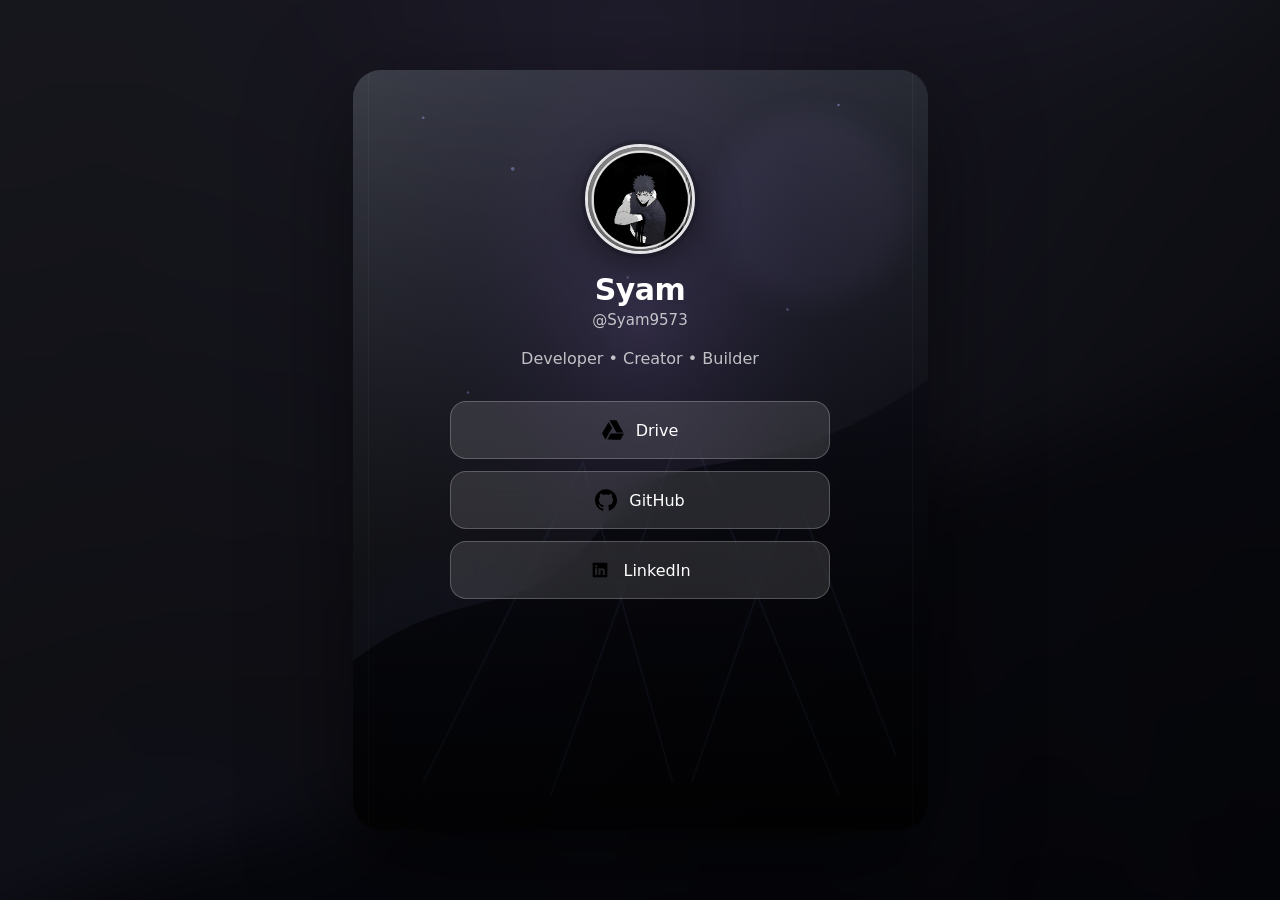
<file: index.html>
<!DOCTYPE html>
<html lang="en">
<head>
    <meta charset="UTF-8">
    <meta name="viewport" content="width=device-width, initial-scale=1.0">
    <meta name="description" content="Syam's social profile and links">
    <meta name="theme-color" content="#080808">
    <title>Syam — Links</title>
    <link rel="stylesheet" href="./css/reset.css">
    <link rel="stylesheet" href="./css/variables.css">
    <link rel="stylesheet" href="./css/layout.css">
    <link rel="stylesheet" href="./css/profile.css">
    <link rel="stylesheet" href="./css/buttons.css">
    <link rel="stylesheet" href="./css/desktop.css">
    <link rel="stylesheet" href="./css/responsive.css">
</head>
<body>
    <div id="desktop-background"></div>
    <main class="profile-page">
        <section class="profile-card">
            <div id="profile-background" class="profile-background"></div>
            <div class="profile-overlay"></div>
            <div class="profile-content">
                <img id="profile-image" class="profile-image" src="" alt="Kesav profile picture">
                <h1 id="profile-name"></h1>
                <p id="profile-username"></p>
                <p id="profile-bio"></p>
                <div id="social-links" class="social-links"></div>
            </div>
        </section>
    </main>
    <script src="./js/config.js"></script>
    <script src="./js/backgrounds.js"></script>
    <script src="./js/app.js"></script>
</body>
</html>
</file>
<file: css/variables.css>
:root {
    --page-bg: #080808;
    --card-width: 575px;
    --card-radius: 28px;
    --text-primary: #ffffff;
    --text-secondary: rgba(255,255,255,0.72);
    --button-bg: rgba(255,255,255,0.12);
    --button-border: rgba(255,255,255,0.22);
    --blur: 18px;
    --transition: 250ms ease;
}
</file>
<file: css/layout.css>
.profile-page {

    min-height: 100vh;

    display: flex;

    justify-content: center;

    align-items: center;

    padding: 30px;

}


.profile-card {

    position: relative;

    width: min(
        var(--card-width),
        100%
    );

    min-height: 760px;

    overflow: hidden;

    border-radius:
        var(--card-radius);

    isolation: isolate;

    box-shadow:
        0 30px 100px
        rgba(0,0,0,0.5);

}
</file>
<file: css/profile.css>
.profile-background {
    position: absolute;
    inset: 0;
    z-index: -2;
    background-position: center;
    background-size: cover;
    background-repeat: no-repeat;
    transition: background-image 500ms ease;
}

.profile-overlay {
    position: absolute;
    inset: 0;
    z-index: -1;
    background: linear-gradient(to bottom, rgba(0,0,0,0.10), rgba(0,0,0,0.72));
}

.profile-content {
    min-height: 760px;
    padding: 74px 28px 46px;
    display: flex;
    flex-direction: column;
    align-items: center;
    text-align: center;
}

.profile-image {
    width: 110px;
    height: 110px;
    object-fit: cover;
    border-radius: 50%;
    border: 3px solid rgba(255,255,255,0.88);
    box-shadow: 0 0 0 4px rgba(20,20,30,.30), 0 10px 40px rgba(0,0,0,0.5);
    margin-bottom: 18px;
}

#profile-name {
    font-size: 30px;
    font-weight: 750;
    letter-spacing: -0.6px;
}

#profile-username {
    margin-top: 4px;
    color: var(--text-secondary);
    font-size: 15px;
}

#profile-bio {
    max-width: 340px;
    margin-top: 18px;
    color: var(--text-secondary);
    font-size: 16px;
    line-height: 1.5;
}
</file>
<file: css/buttons.css>
.social-links {

    width: 100%;

    max-width: 380px;

    display: flex;

    flex-direction: column;

    gap: 12px;

    margin-top: 30px;

}


.social-button {

    width: 100%;

    min-height: 58px;

    display: flex;

    align-items: center;

    justify-content: center;

    gap: 12px;

    padding:
        14px
        20px;

    color: white;

    text-decoration: none;

    background:
        var(--button-bg);

    border:
        1px solid
        var(--button-border);

    border-radius: 16px;

    backdrop-filter:
        blur(var(--blur));

    -webkit-backdrop-filter:
        blur(var(--blur));

    transition:
        transform var(--transition),
        background var(--transition);

}


.social-button:hover {

    transform:
        translateY(-3px);

    background:
        rgba(255,255,255,0.18);

}


.social-button img {

    width: 22px;

    height: 22px;

}
</file>
<file: css/desktop.css>
#desktop-background {

    position: fixed;

    inset: -40px;

    z-index: -2;

    background-position: center;

    background-size: cover;

    background-repeat: no-repeat;

    filter: blur(30px);

    transform: scale(1.1);

}
#desktop-background::after {

    content: "";

    position: absolute;

    inset: 0;

    background:
        rgba(0, 0, 0, 0.55);

}
</file>
<file: css/responsive.css>
@media (max-width: 600px) {

    body {
        background: #080808;
    }


    #desktop-background {
        display: none;
    }


    .profile-page {

        padding: 0;

        align-items: stretch;

    }


    .profile-card {

        width: 100%;

        min-height: 100vh;

        border-radius: 0;

    }


    .profile-content {

        min-height: 100vh;

        padding-top: 70px;

    }

}
</file>
